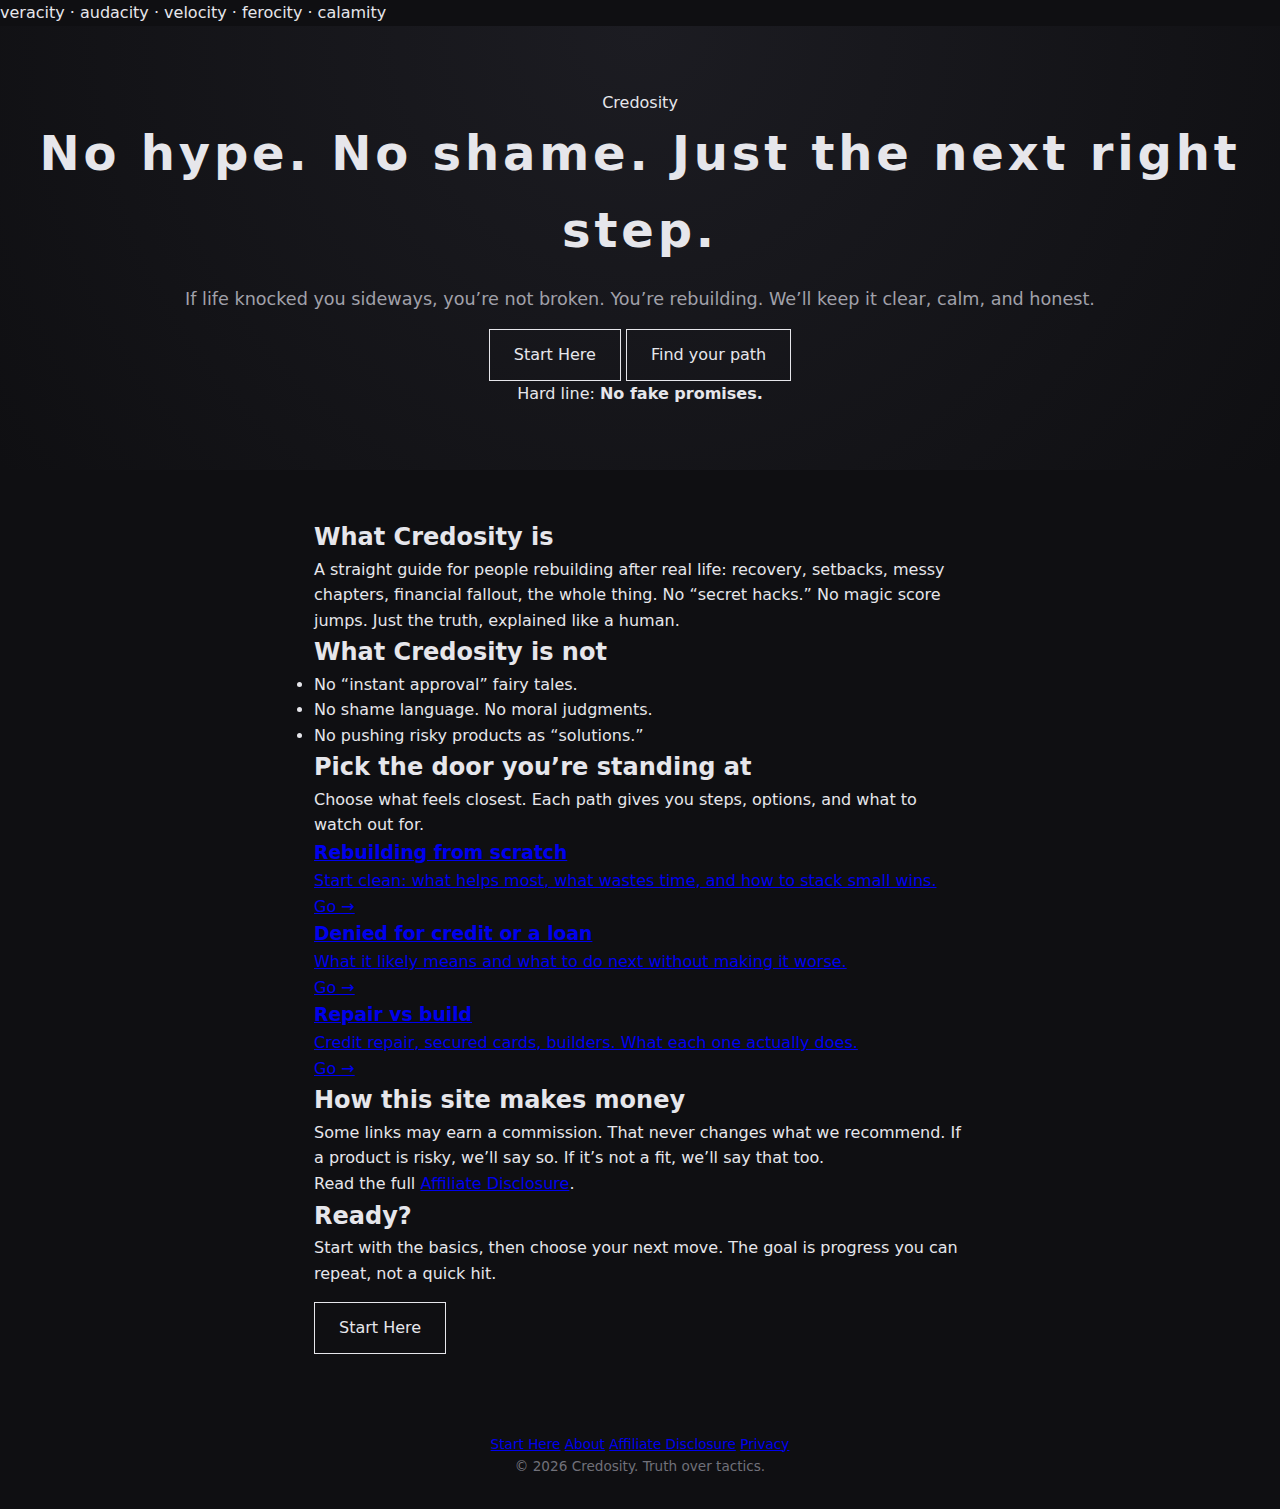
<file: Index.html>
<!DOCTYPE html>
<html lang="en">
<head>
  <meta charset="UTF-8" />
  <meta name="viewport" content="width=device-width, initial-scale=1.0" />

  <title>Credosity | No hype. No shame. Just the next right step.</title>
  <meta name="description" content="Direct, truthful credit guidance after life events. No fake promises. Just clarity, options, and a path forward." />

  <link rel="stylesheet" href="css/style.css" />
</head>
<body>

  <!-- Subtle brand “echo” -->
  <div class="ghost-words" aria-hidden="true">
    veracity · audacity · velocity · ferocity · calamity
  </div>

  <header class="hero">
    <p class="kicker">Credosity</p>
    <h1>No hype. No shame. Just the next right step.</h1>
    <p class="tagline">
      If life knocked you sideways, you’re not broken. You’re rebuilding.
      We’ll keep it clear, calm, and honest.
    </p>

    <div class="hero-actions">
      <a href="/start-here.html" class="button primary">Start Here</a>
      <a href="#paths" class="button">Find your path</a>
    </div>

    <p class="hardline">
      Hard line: <strong>No fake promises.</strong>
    </p>
  </header>

  <main>

    <section class="section">
      <h2>What Credosity is</h2>
      <p>
        A straight guide for people rebuilding after real life: recovery, setbacks, messy chapters,
        financial fallout, the whole thing. No “secret hacks.” No magic score jumps. Just the truth,
        explained like a human.
      </p>
    </section>

    <section class="section">
      <h2>What Credosity is not</h2>
      <ul class="bullets">
        <li>No “instant approval” fairy tales.</li>
        <li>No shame language. No moral judgments.</li>
        <li>No pushing risky products as “solutions.”</li>
      </ul>
    </section>

    <section id="paths" class="section">
      <h2>Pick the door you’re standing at</h2>
      <p class="muted">
        Choose what feels closest. Each path gives you steps, options, and what to watch out for.
      </p>

      <div class="cards">
        <a class="card" href="/start-here.html#rebuild">
          <h3>Rebuilding from scratch</h3>
          <p>Start clean: what helps most, what wastes time, and how to stack small wins.</p>
          <span class="card-cta">Go →</span>
        </a>

        <a class="card" href="/start-here.html#denied">
          <h3>Denied for credit or a loan</h3>
          <p>What it likely means and what to do next without making it worse.</p>
          <span class="card-cta">Go →</span>
        </a>

        <a class="card" href="/start-here.html#repair-vs-build">
          <h3>Repair vs build</h3>
          <p>Credit repair, secured cards, builders. What each one actually does.</p>
          <span class="card-cta">Go →</span>
        </a>
      </div>
    </section>

    <section class="section callout">
      <h2>How this site makes money</h2>
      <p>
        Some links may earn a commission. That never changes what we recommend.
        If a product is risky, we’ll say so. If it’s not a fit, we’ll say that too.
      </p>
      <p class="muted">
        Read the full <a href="/affiliate-disclosure.html">Affiliate Disclosure</a>.
      </p>
    </section>

    <section class="section">
      <h2>Ready?</h2>
      <p>
        Start with the basics, then choose your next move. The goal is progress you can repeat, not a quick hit.
      </p>
      <div class="center">
        <a href="/start-here.html" class="button primary">Start Here</a>
      </div>
    </section>

  </main>

  <footer class="footer">
    <nav class="footer-links">
      <a href="/start-here.html">Start Here</a>
      <a href="/about.html">About</a>
      <a href="/affiliate-disclosure.html">Affiliate Disclosure</a>
      <a href="/privacy.html">Privacy</a>
    </nav>
    <p>© <span id="year"></span> Credosity. Truth over tactics.</p>
  </footer>

  <script src="js/main.js"></script>
</body>
          </html>
</file>
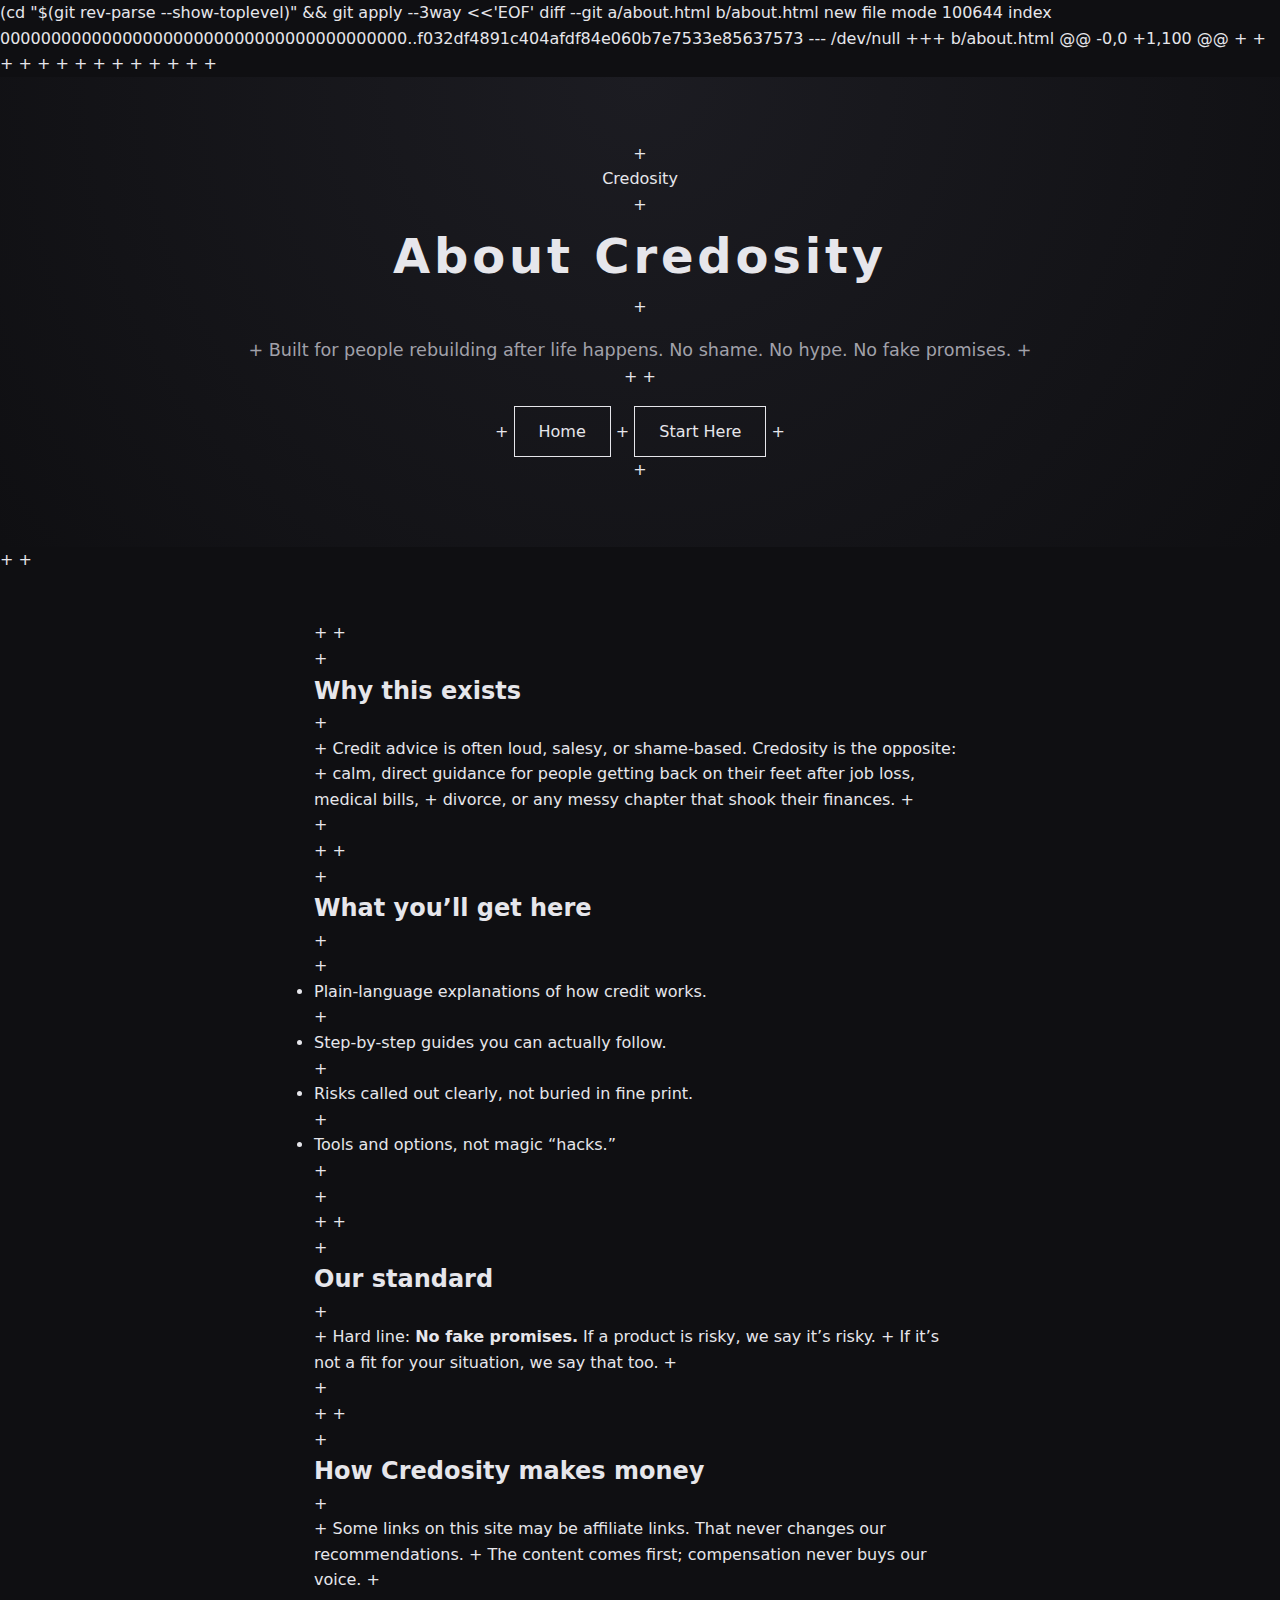
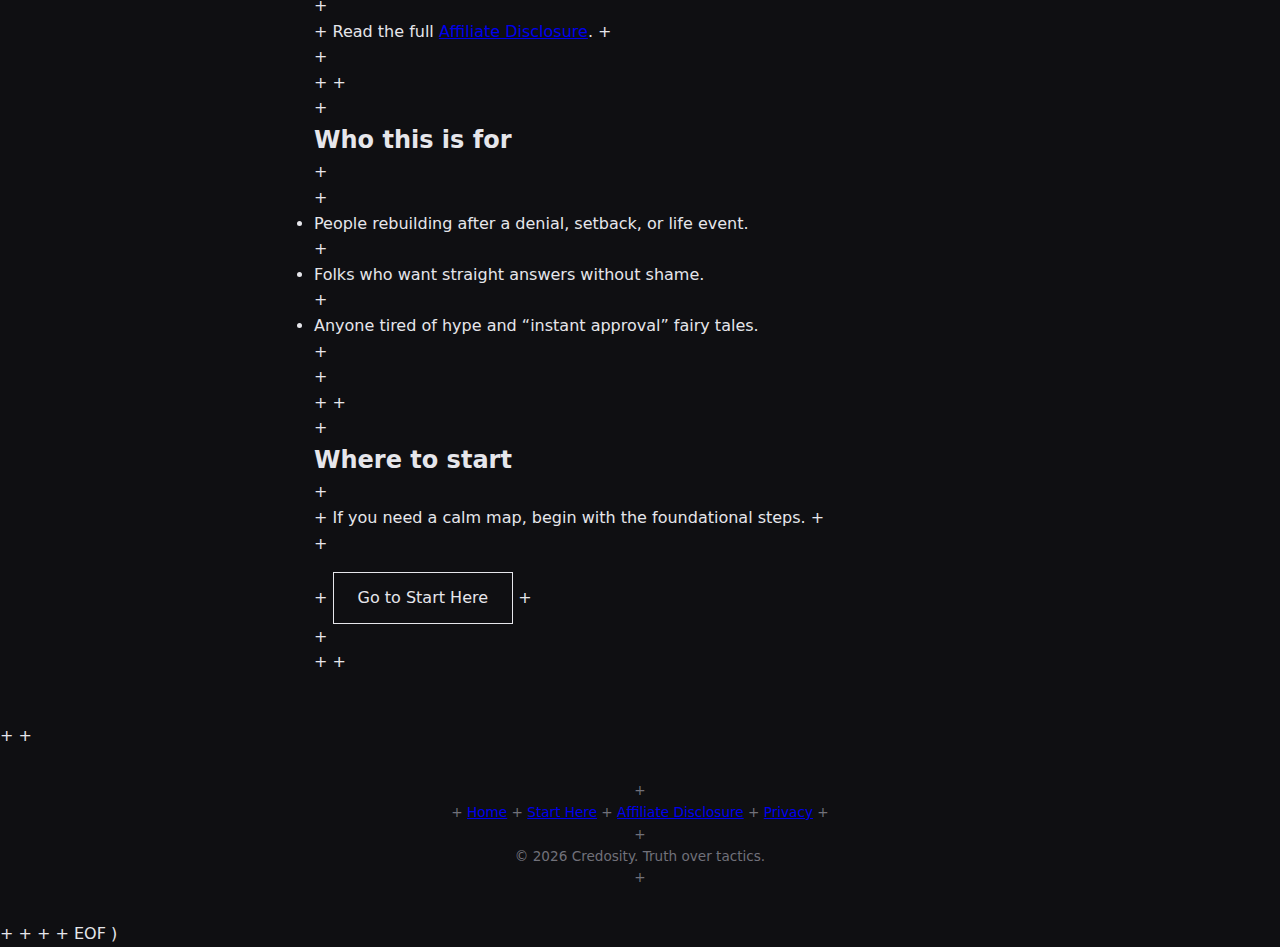
<file: about.html>
(cd "$(git rev-parse --show-toplevel)" && git apply --3way <<'EOF' 
diff --git a/about.html b/about.html
new file mode 100644
index 0000000000000000000000000000000000000000..f032df4891c404afdf84e060b7e7533e85637573
--- /dev/null
+++ b/about.html
@@ -0,0 +1,100 @@
+<!DOCTYPE html>
+<html lang="en">
+<head>
+  <meta charset="UTF-8" />
+  <meta name="viewport" content="width=device-width, initial-scale=1.0" />
+
+  <title>About | Credosity</title>
+  <meta name="description" content="About Credosity. Why we exist, what we stand for, and how we keep our guidance honest." />
+
+  <link rel="stylesheet" href="css/style.css" />
+</head>
+<body>
+
+  <header class="hero">
+    <p class="kicker">Credosity</p>
+    <h1>About Credosity</h1>
+    <p class="tagline">
+      Built for people rebuilding after life happens. No shame. No hype. No fake promises.
+    </p>
+
+    <div class="hero-actions">
+      <a href="/index.html" class="button">Home</a>
+      <a href="/start-here.html" class="button primary">Start Here</a>
+    </div>
+  </header>
+
+  <main>
+
+    <section class="section">
+      <h2>Why this exists</h2>
+      <p>
+        Credit advice is often loud, salesy, or shame-based. Credosity is the opposite:
+        calm, direct guidance for people getting back on their feet after job loss, medical bills,
+        divorce, or any messy chapter that shook their finances.
+      </p>
+    </section>
+
+    <section class="section">
+      <h2>What you’ll get here</h2>
+      <ul class="bullets">
+        <li>Plain-language explanations of how credit works.</li>
+        <li>Step-by-step guides you can actually follow.</li>
+        <li>Risks called out clearly, not buried in fine print.</li>
+        <li>Tools and options, not magic “hacks.”</li>
+      </ul>
+    </section>
+
+    <section class="section callout">
+      <h2>Our standard</h2>
+      <p>
+        Hard line: <strong>No fake promises.</strong> If a product is risky, we say it’s risky.
+        If it’s not a fit for your situation, we say that too.
+      </p>
+    </section>
+
+    <section class="section">
+      <h2>How Credosity makes money</h2>
+      <p>
+        Some links on this site may be affiliate links. That never changes our recommendations.
+        The content comes first; compensation never buys our voice.
+      </p>
+      <p class="muted">
+        Read the full <a href="/affiliate-disclosure.html">Affiliate Disclosure</a>.
+      </p>
+    </section>
+
+    <section class="section">
+      <h2>Who this is for</h2>
+      <ul class="bullets">
+        <li>People rebuilding after a denial, setback, or life event.</li>
+        <li>Folks who want straight answers without shame.</li>
+        <li>Anyone tired of hype and “instant approval” fairy tales.</li>
+      </ul>
+    </section>
+
+    <section class="section">
+      <h2>Where to start</h2>
+      <p>
+        If you need a calm map, begin with the foundational steps.
+      </p>
+      <div class="center">
+        <a href="/start-here.html" class="button primary">Go to Start Here</a>
+      </div>
+    </section>
+
+  </main>
+
+  <footer class="footer">
+    <nav class="footer-links">
+      <a href="/index.html">Home</a>
+      <a href="/start-here.html">Start Here</a>
+      <a href="/affiliate-disclosure.html">Affiliate Disclosure</a>
+      <a href="/privacy.html">Privacy</a>
+    </nav>
+    <p>© <span id="year"></span> Credosity. Truth over tactics.</p>
+  </footer>
+
+  <script src="js/main.js"></script>
+</body>
+</html>
 
EOF
)
</file>
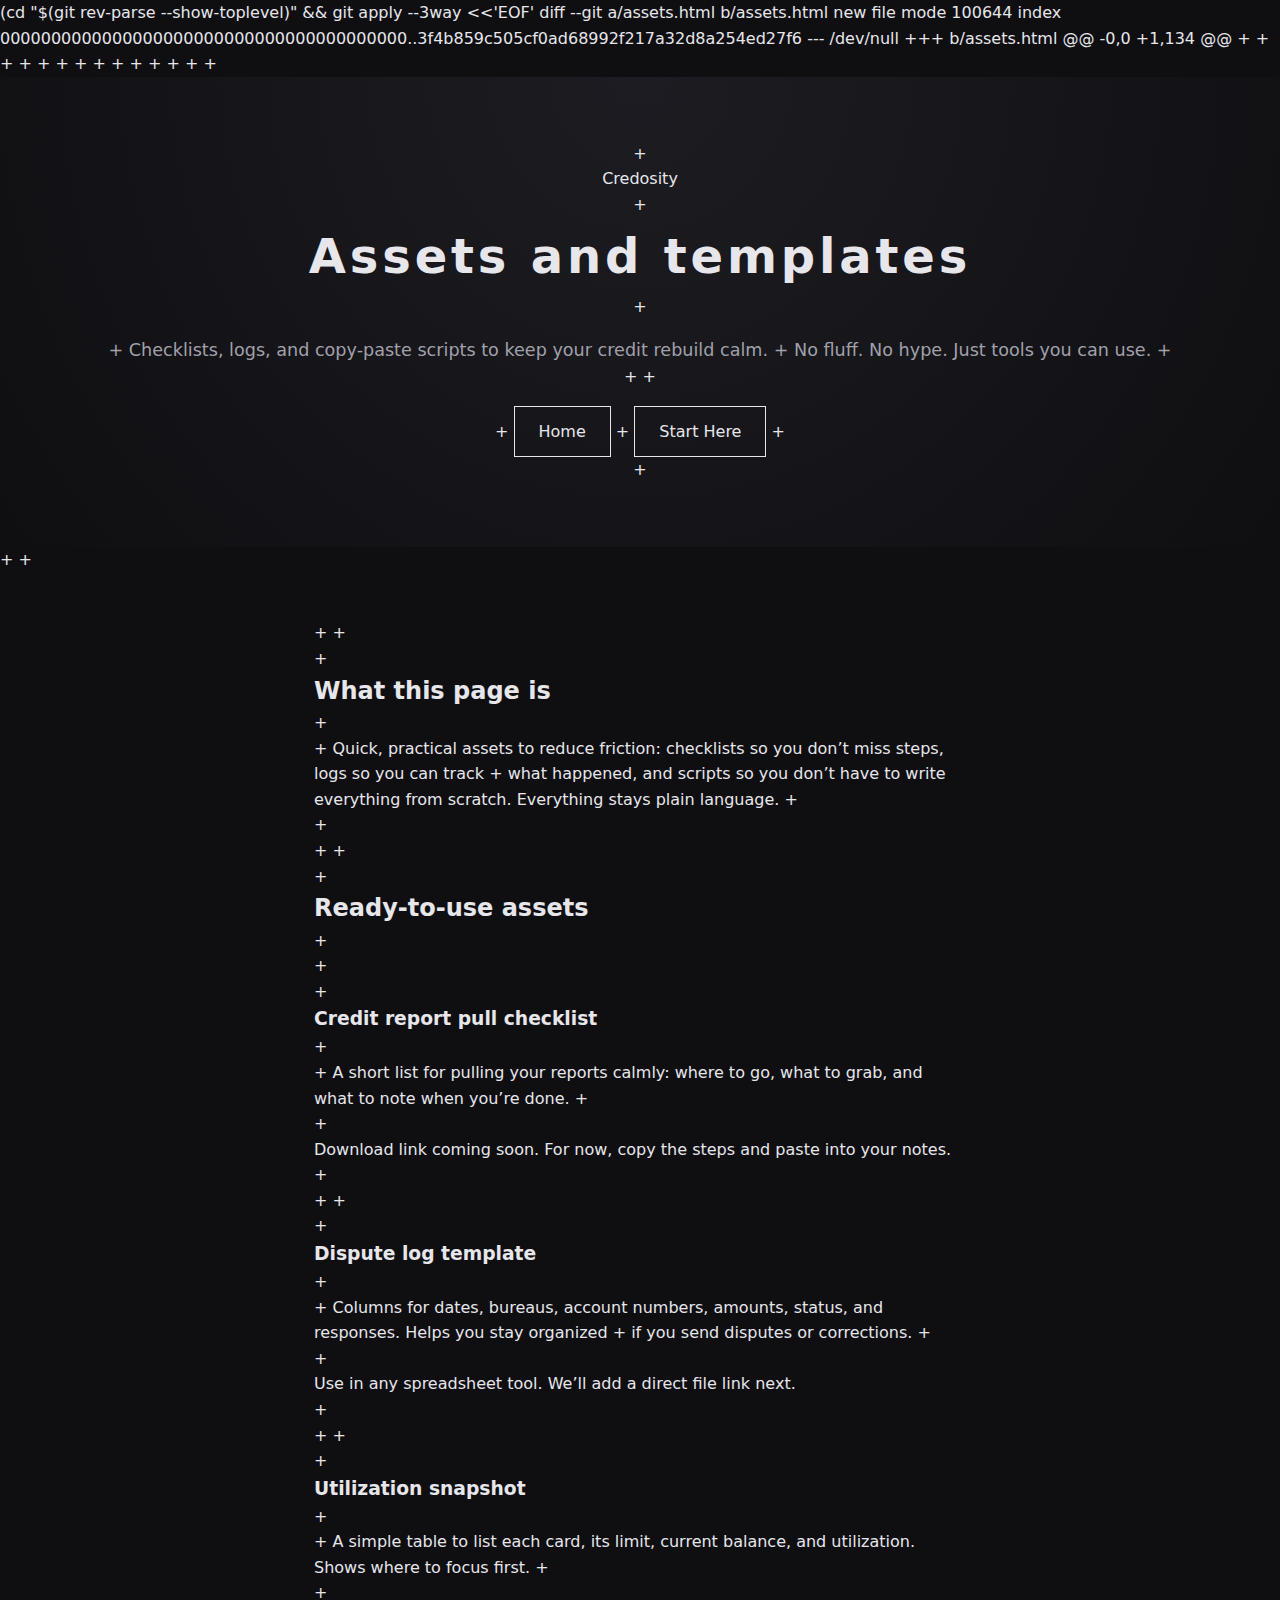
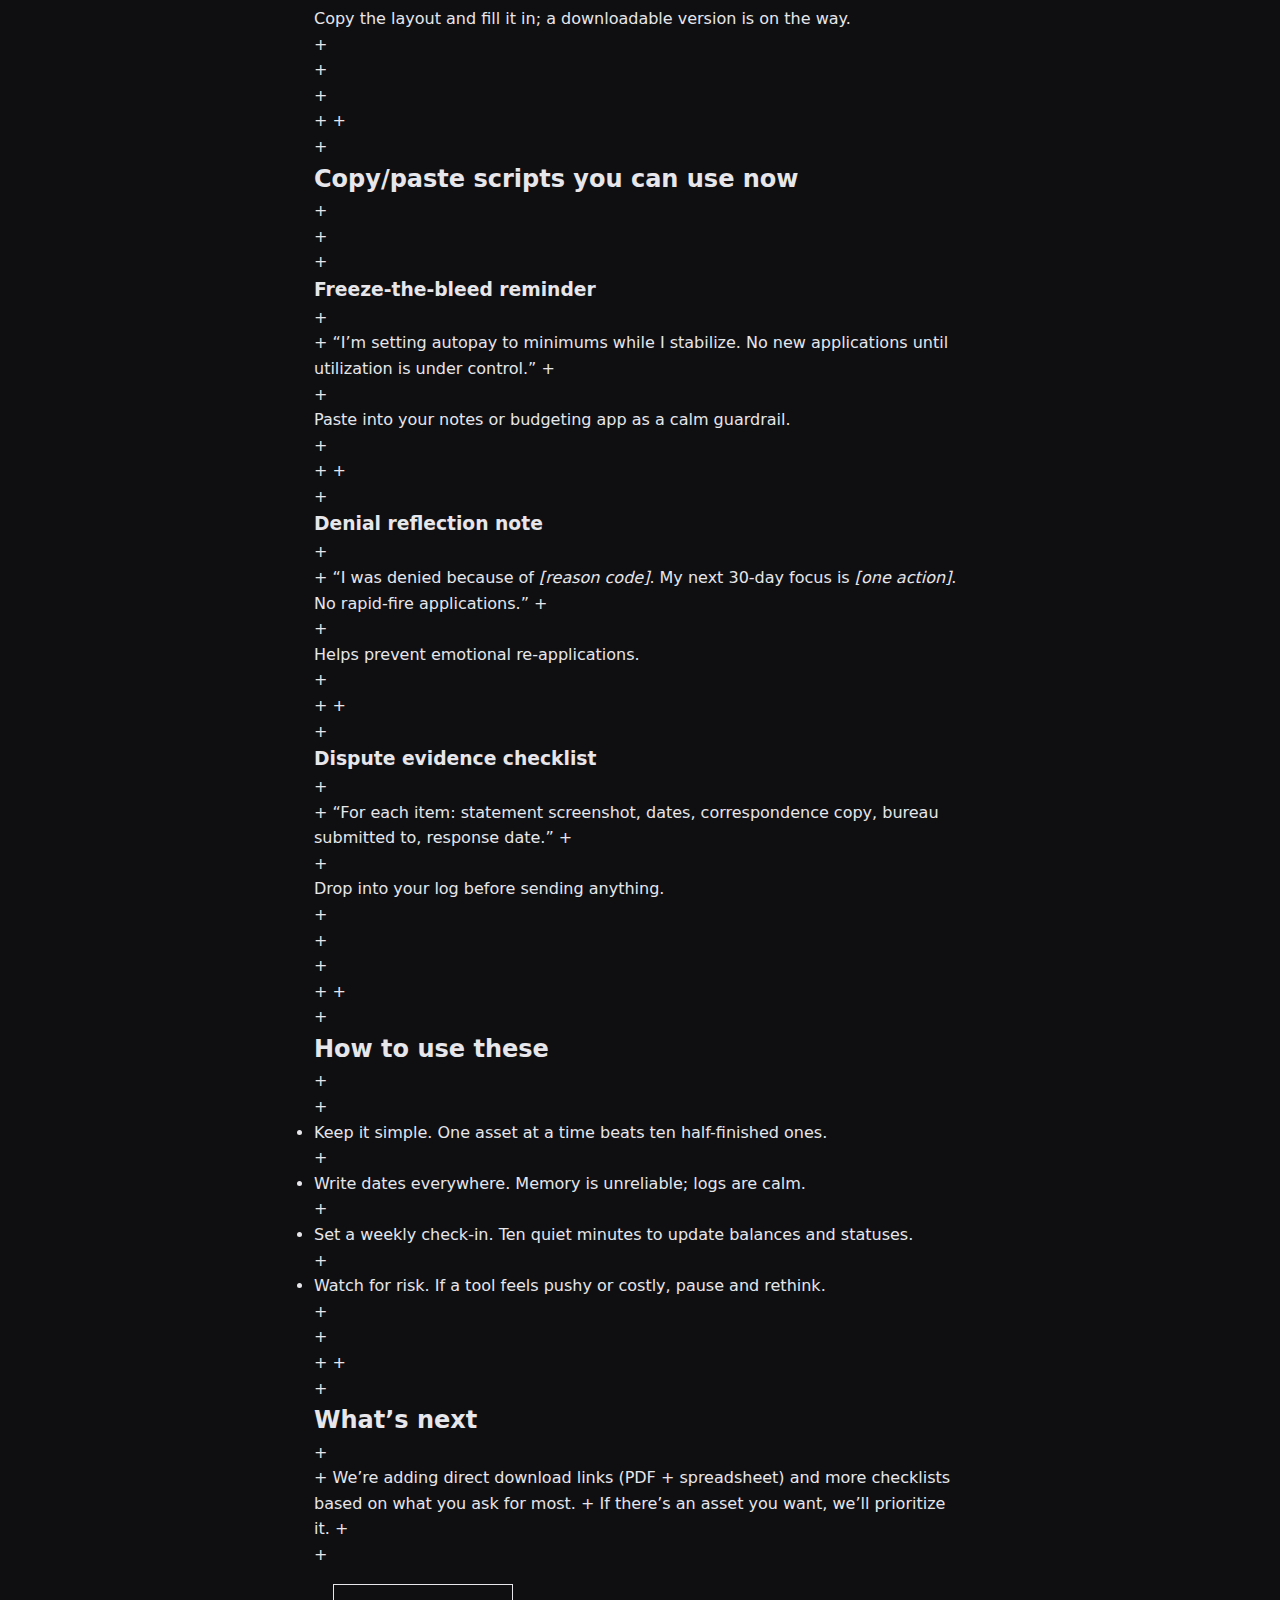
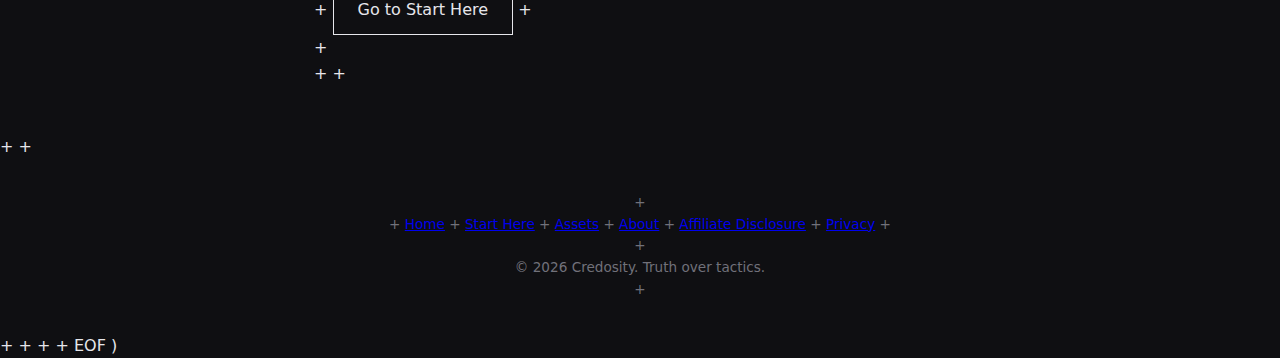
<file: assets.html>
(cd "$(git rev-parse --show-toplevel)" && git apply --3way <<'EOF' 
diff --git a/assets.html b/assets.html
new file mode 100644
index 0000000000000000000000000000000000000000..3f4b859c505cf0ad68992f217a32d8a254ed27f6
--- /dev/null
+++ b/assets.html
@@ -0,0 +1,134 @@
+<!DOCTYPE html>
+<html lang="en">
+<head>
+  <meta charset="UTF-8" />
+  <meta name="viewport" content="width=device-width, initial-scale=1.0" />
+
+  <title>Assets | Credosity</title>
+  <meta name="description" content="Credosity assets: checklists, logs, and copy-paste templates to keep your credit rebuild calm and organized." />
+
+  <link rel="stylesheet" href="css/style.css" />
+</head>
+<body>
+
+  <header class="hero">
+    <p class="kicker">Credosity</p>
+    <h1>Assets and templates</h1>
+    <p class="tagline">
+      Checklists, logs, and copy-paste scripts to keep your credit rebuild calm.
+      No fluff. No hype. Just tools you can use.
+    </p>
+
+    <div class="hero-actions">
+      <a href="/index.html" class="button">Home</a>
+      <a href="/start-here.html" class="button primary">Start Here</a>
+    </div>
+  </header>
+
+  <main>
+
+    <section class="section">
+      <h2>What this page is</h2>
+      <p>
+        Quick, practical assets to reduce friction: checklists so you don’t miss steps, logs so you can track
+        what happened, and scripts so you don’t have to write everything from scratch. Everything stays plain language.
+      </p>
+    </section>
+
+    <section class="section">
+      <h2>Ready-to-use assets</h2>
+      <div class="cards">
+        <div class="card">
+          <h3>Credit report pull checklist</h3>
+          <p>
+            A short list for pulling your reports calmly: where to go, what to grab, and what to note when you’re done.
+          </p>
+          <p class="muted">Download link coming soon. For now, copy the steps and paste into your notes.</p>
+        </div>
+
+        <div class="card">
+          <h3>Dispute log template</h3>
+          <p>
+            Columns for dates, bureaus, account numbers, amounts, status, and responses. Helps you stay organized
+            if you send disputes or corrections.
+          </p>
+          <p class="muted">Use in any spreadsheet tool. We’ll add a direct file link next.</p>
+        </div>
+
+        <div class="card">
+          <h3>Utilization snapshot</h3>
+          <p>
+            A simple table to list each card, its limit, current balance, and utilization. Shows where to focus first.
+          </p>
+          <p class="muted">Copy the layout and fill it in; a downloadable version is on the way.</p>
+        </div>
+      </div>
+    </section>
+
+    <section class="section">
+      <h2>Copy/paste scripts you can use now</h2>
+      <div class="cards">
+        <div class="card">
+          <h3>Freeze-the-bleed reminder</h3>
+          <p>
+            “I’m setting autopay to minimums while I stabilize. No new applications until utilization is under control.”
+          </p>
+          <p class="muted">Paste into your notes or budgeting app as a calm guardrail.</p>
+        </div>
+
+        <div class="card">
+          <h3>Denial reflection note</h3>
+          <p>
+            “I was denied because of <em>[reason code]</em>. My next 30-day focus is <em>[one action]</em>. No rapid-fire applications.”
+          </p>
+          <p class="muted">Helps prevent emotional re-applications.</p>
+        </div>
+
+        <div class="card">
+          <h3>Dispute evidence checklist</h3>
+          <p>
+            “For each item: statement screenshot, dates, correspondence copy, bureau submitted to, response date.”
+          </p>
+          <p class="muted">Drop into your log before sending anything.</p>
+        </div>
+      </div>
+    </section>
+
+    <section class="section callout">
+      <h2>How to use these</h2>
+      <ul class="bullets">
+        <li>Keep it simple. One asset at a time beats ten half-finished ones.</li>
+        <li>Write dates everywhere. Memory is unreliable; logs are calm.</li>
+        <li>Set a weekly check-in. Ten quiet minutes to update balances and statuses.</li>
+        <li>Watch for risk. If a tool feels pushy or costly, pause and rethink.</li>
+      </ul>
+    </section>
+
+    <section class="section">
+      <h2>What’s next</h2>
+      <p>
+        We’re adding direct download links (PDF + spreadsheet) and more checklists based on what you ask for most.
+        If there’s an asset you want, we’ll prioritize it.
+      </p>
+      <div class="center">
+        <a href="/start-here.html" class="button primary">Go to Start Here</a>
+      </div>
+    </section>
+
+  </main>
+
+  <footer class="footer">
+    <nav class="footer-links">
+      <a href="/index.html">Home</a>
+      <a href="/start-here.html">Start Here</a>
+      <a href="/assets.html">Assets</a>
+      <a href="/about.html">About</a>
+      <a href="/affiliate-disclosure.html">Affiliate Disclosure</a>
+      <a href="/privacy.html">Privacy</a>
+    </nav>
+    <p>© <span id="year"></span> Credosity. Truth over tactics.</p>
+  </footer>
+
+  <script src="js/main.js"></script>
+</body>
+</html>
 
EOF
)
</file>
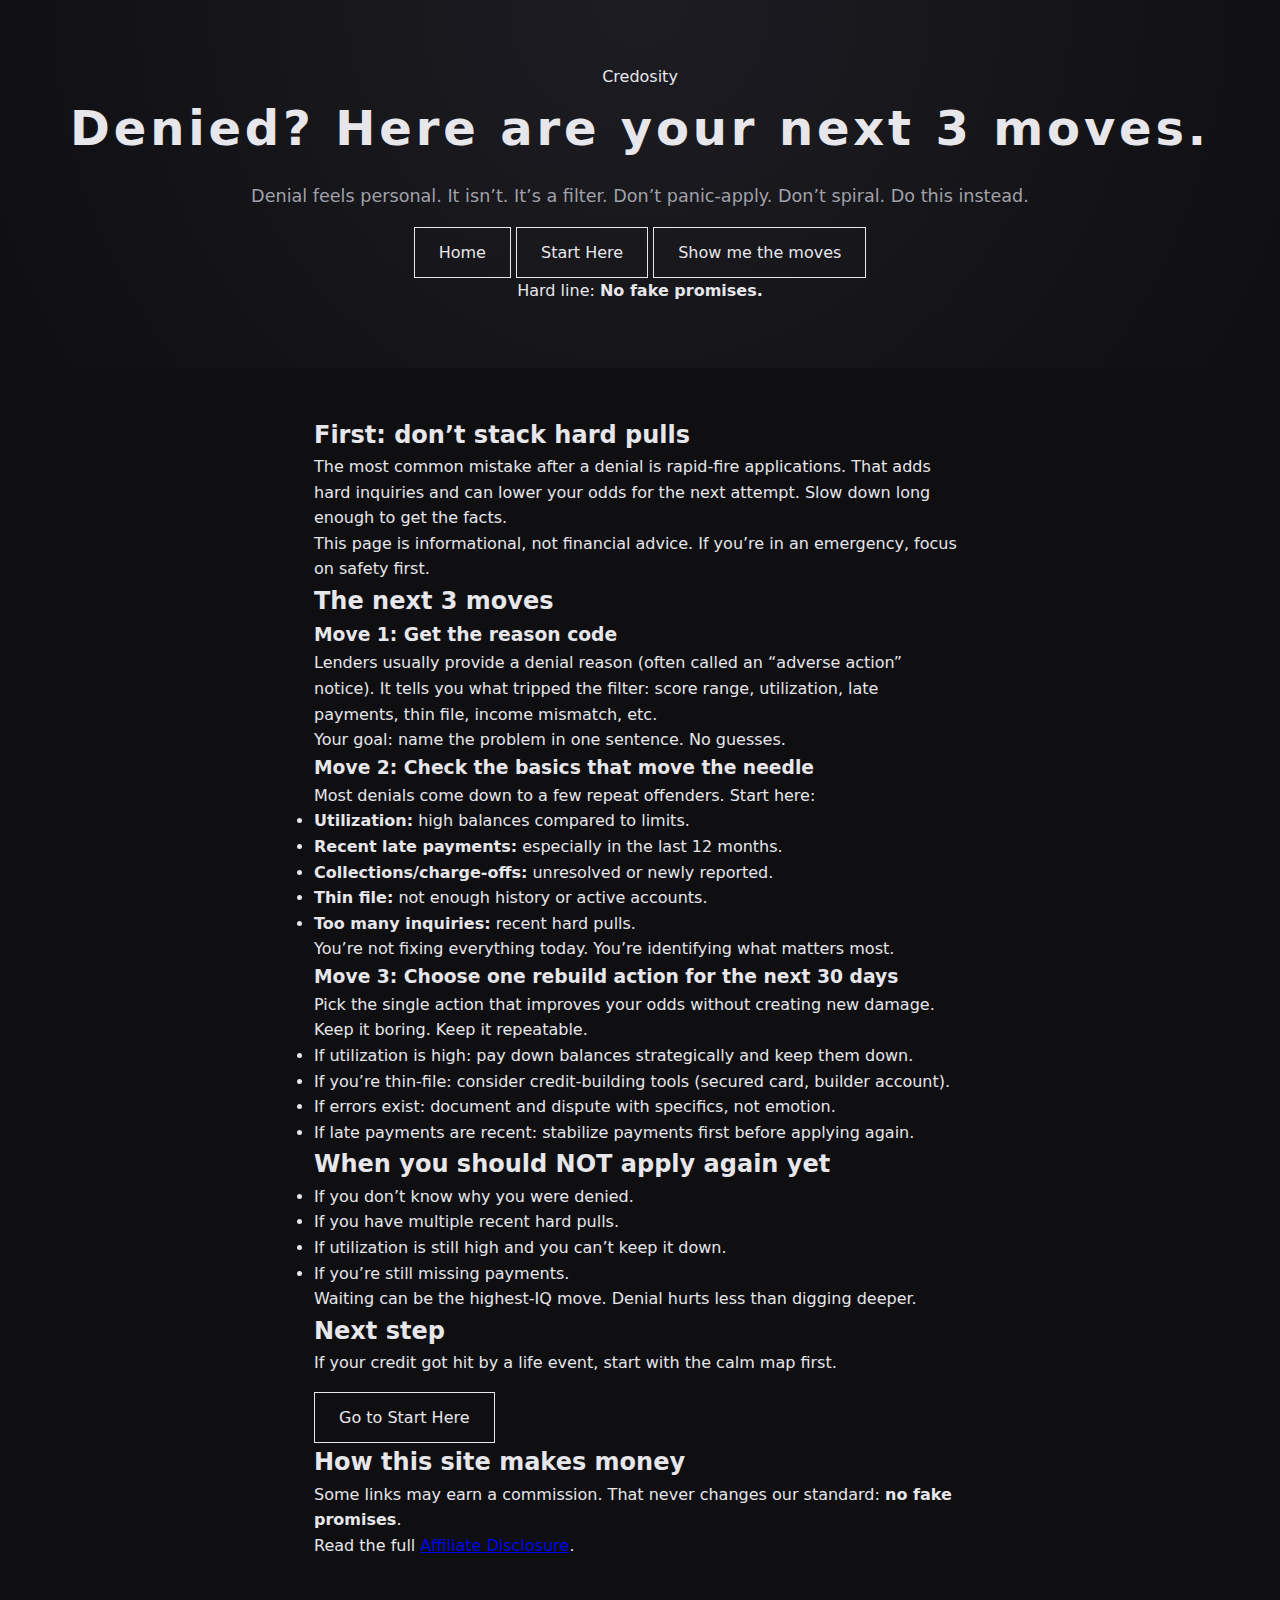
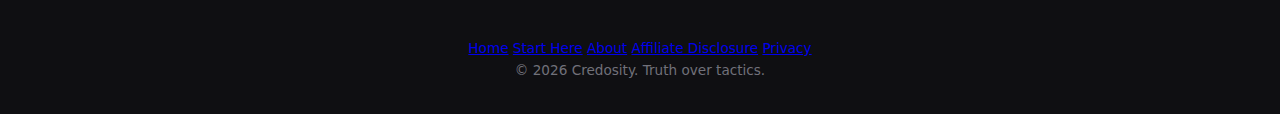
<file: denied-next-3-moves.html>
<!DOCTYPE html>
<html lang="en">
<head>
  <meta charset="UTF-8" />
  <meta name="viewport" content="width=device-width, initial-scale=1.0" />

  <title>Denied for Credit? Next 3 Moves | Credosity</title>
  <meta name="description" content="Denied for a credit card or loan? Here are your next 3 moves to rebuild without making it worse. No fake promises." />

  <link rel="stylesheet" href="css/style.css" />
</head>
<body>

  <header class="hero">
    <p class="kicker">Credosity</p>
    <h1>Denied? Here are your next 3 moves.</h1>
    <p class="tagline">
      Denial feels personal. It isn’t. It’s a filter.
      Don’t panic-apply. Don’t spiral. Do this instead.
    </p>

    <div class="hero-actions">
      <a href="/index.html" class="button">Home</a>
      <a href="/start-here.html" class="button">Start Here</a>
      <a href="#moves" class="button primary">Show me the moves</a>
    </div>

    <p class="hardline">
      Hard line: <strong>No fake promises.</strong>
    </p>
  </header>

  <main>

    <section class="section">
      <h2>First: don’t stack hard pulls</h2>
      <p>
        The most common mistake after a denial is rapid-fire applications.
        That adds hard inquiries and can lower your odds for the next attempt.
        Slow down long enough to get the facts.
      </p>
      <p class="muted">
        This page is informational, not financial advice. If you’re in an emergency, focus on safety first.
      </p>
    </section>

    <section id="moves" class="section">
      <h2>The next 3 moves</h2>

      <div class="cards">
        <div class="card">
          <h3>Move 1: Get the reason code</h3>
          <p>
            Lenders usually provide a denial reason (often called an “adverse action” notice).
            It tells you what tripped the filter: score range, utilization, late payments, thin file, income mismatch, etc.
          </p>
          <p class="muted">
            Your goal: name the problem in one sentence. No guesses.
          </p>
        </div>

        <div class="card">
          <h3>Move 2: Check the basics that move the needle</h3>
          <p>
            Most denials come down to a few repeat offenders. Start here:
          </p>
          <ul class="bullets">
            <li><strong>Utilization:</strong> high balances compared to limits.</li>
            <li><strong>Recent late payments:</strong> especially in the last 12 months.</li>
            <li><strong>Collections/charge-offs:</strong> unresolved or newly reported.</li>
            <li><strong>Thin file:</strong> not enough history or active accounts.</li>
            <li><strong>Too many inquiries:</strong> recent hard pulls.</li>
          </ul>
          <p class="muted">
            You’re not fixing everything today. You’re identifying what matters most.
          </p>
        </div>

        <div class="card">
          <h3>Move 3: Choose one rebuild action for the next 30 days</h3>
          <p>
            Pick the single action that improves your odds without creating new damage.
            Keep it boring. Keep it repeatable.
          </p>
          <ul class="bullets">
            <li>If utilization is high: pay down balances strategically and keep them down.</li>
            <li>If you’re thin-file: consider credit-building tools (secured card, builder account).</li>
            <li>If errors exist: document and dispute with specifics, not emotion.</li>
            <li>If late payments are recent: stabilize payments first before applying again.</li>
          </ul>
        </div>
      </div>
    </section>

    <section class="section callout">
      <h2>When you should NOT apply again yet</h2>
      <ul class="bullets">
        <li>If you don’t know why you were denied.</li>
        <li>If you have multiple recent hard pulls.</li>
        <li>If utilization is still high and you can’t keep it down.</li>
        <li>If you’re still missing payments.</li>
      </ul>
      <p>
        Waiting can be the highest-IQ move. Denial hurts less than digging deeper.
      </p>
    </section>

    <section class="section">
      <h2>Next step</h2>
      <p>
        If your credit got hit by a life event, start with the calm map first.
      </p>
      <div class="center">
        <a href="/start-here.html" class="button primary">Go to Start Here</a>
      </div>
    </section>

    <section class="section">
      <h2>How this site makes money</h2>
      <p>
        Some links may earn a commission. That never changes our standard:
        <strong>no fake promises</strong>.
      </p>
      <p class="muted">
        Read the full <a href="/affiliate-disclosure.html">Affiliate Disclosure</a>.
      </p>
    </section>

  </main>

  <footer class="footer">
    <nav class="footer-links">
      <a href="/index.html">Home</a>
      <a href="/start-here.html">Start Here</a>
      <a href="/about.html">About</a>
      <a href="/affiliate-disclosure.html">Affiliate Disclosure</a>
      <a href="/privacy.html">Privacy</a>
    </nav>
    <p>© <span id="year"></span> Credosity. Truth over tactics.</p>
  </footer>

  <script src="js/main.js"></script>
</body>
  </html>
</file>
<file: css/style.css>
* {
  box-sizing: border-box;
  margin: 0;
  padding: 0;
}

body {
  font-family: system-ui, -apple-system, BlinkMacSystemFont, sans-serif;
  background: #0f0f12;
  color: #e6e6eb;
  line-height: 1.6;
}

.hero {
  padding: 4rem 1.5rem;
  text-align: center;
  background: radial-gradient(circle at top, #1c1c22, #0f0f12);
}

.hero h1 {
  font-size: 3rem;
  letter-spacing: 0.08em;
}

.tagline {
  margin-top: 1rem;
  color: #a1a1aa;
  font-size: 1.1rem;
}

main {
  padding: 3rem 1.5rem;
  max-width: 700px;
  margin: auto;
}

.intro p {
  font-size: 1.2rem;
  margin-bottom: 2rem;
}

.cta {
  text-align: center;
}

.button {
  display: inline-block;
  margin-top: 1rem;
  padding: 0.75rem 1.5rem;
  border: 1px solid #e6e6eb;
  color: #e6e6eb;
  text-decoration: none;
  transition: all 0.2s ease;
}

.button:hover {
  background: #e6e6eb;
  color: #0f0f12;
}

footer {
  text-align: center;
  padding: 2rem 1rem;
  font-size: 0.85rem;
  color: #71717a;
}
</file>
